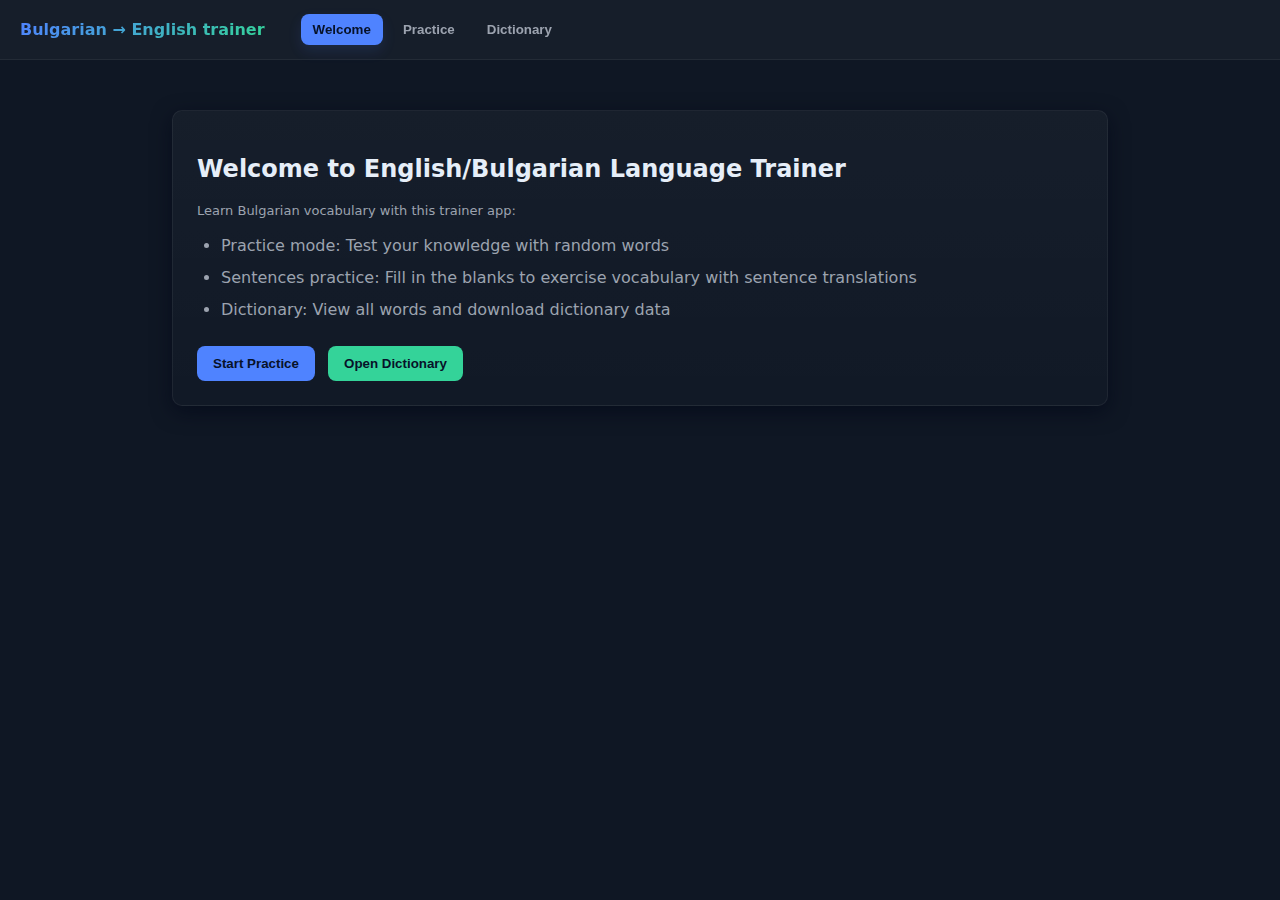
<file: index.html>
<!DOCTYPE html>
<html lang="en">
<head>
<meta charset="utf-8">
<meta name="viewport" content="width=device-width,initial-scale=1">
<title>Learn English (Bulgarian) - Small App</title>
<link rel="stylesheet" href="style.css">
</head>
<body>
  <header class="header">
    <div class="brand">Bulgarian → English trainer</div>
    <nav class="tabs">
      <button class="tab active" data-tab="welcome">Welcome</button>
      <button class="tab" onclick="location.href='practice.html'">Practice</button>
      <button class="tab" onclick="location.href='dictionary.html'">Dictionary</button>
    </nav>
  </header>

  <main class="container">
    <section id="welcome" class="card pane">
      <h2>Welcome to English/Bulgarian Language Trainer</h2>
      <p class="small-muted">Learn Bulgarian vocabulary with this trainer app:</p>
      <ul class="feature-list">
        <li>Practice mode: Test your knowledge with random words</li>
        <li>Sentences practice: Fill in the blanks to exercise vocabulary with sentence translations</li>
        <li>Dictionary: View all words and download dictionary data</li>
      </ul>
      <div class="welcome-actions">
        <button onclick="location.href='practice.html'" class="btn">Start Practice</button>
        <button onclick="location.href='dictionary.html'" class="btn btn-secondary">Open Dictionary</button>
      </div>
    </section>
  </main>

<script>
// App plan: load words.json -> intelligent word selection -> track statistics -> manage progress

const TABS = Array.from(document.querySelectorAll('.tab'));
const PANES = document.querySelectorAll('.pane');
function showTab(name){
  TABS.forEach(t=>t.classList.toggle('active', t.dataset.tab===name));
  PANES.forEach(p=>p.classList.toggle('active', p.id===name));
}
TABS.forEach(t=>t.addEventListener('click', ()=>showTab(t.dataset.tab)));

// Initialize the welcome tab on page load
showTab('welcome');
</script>
</body>
</html>
</file>
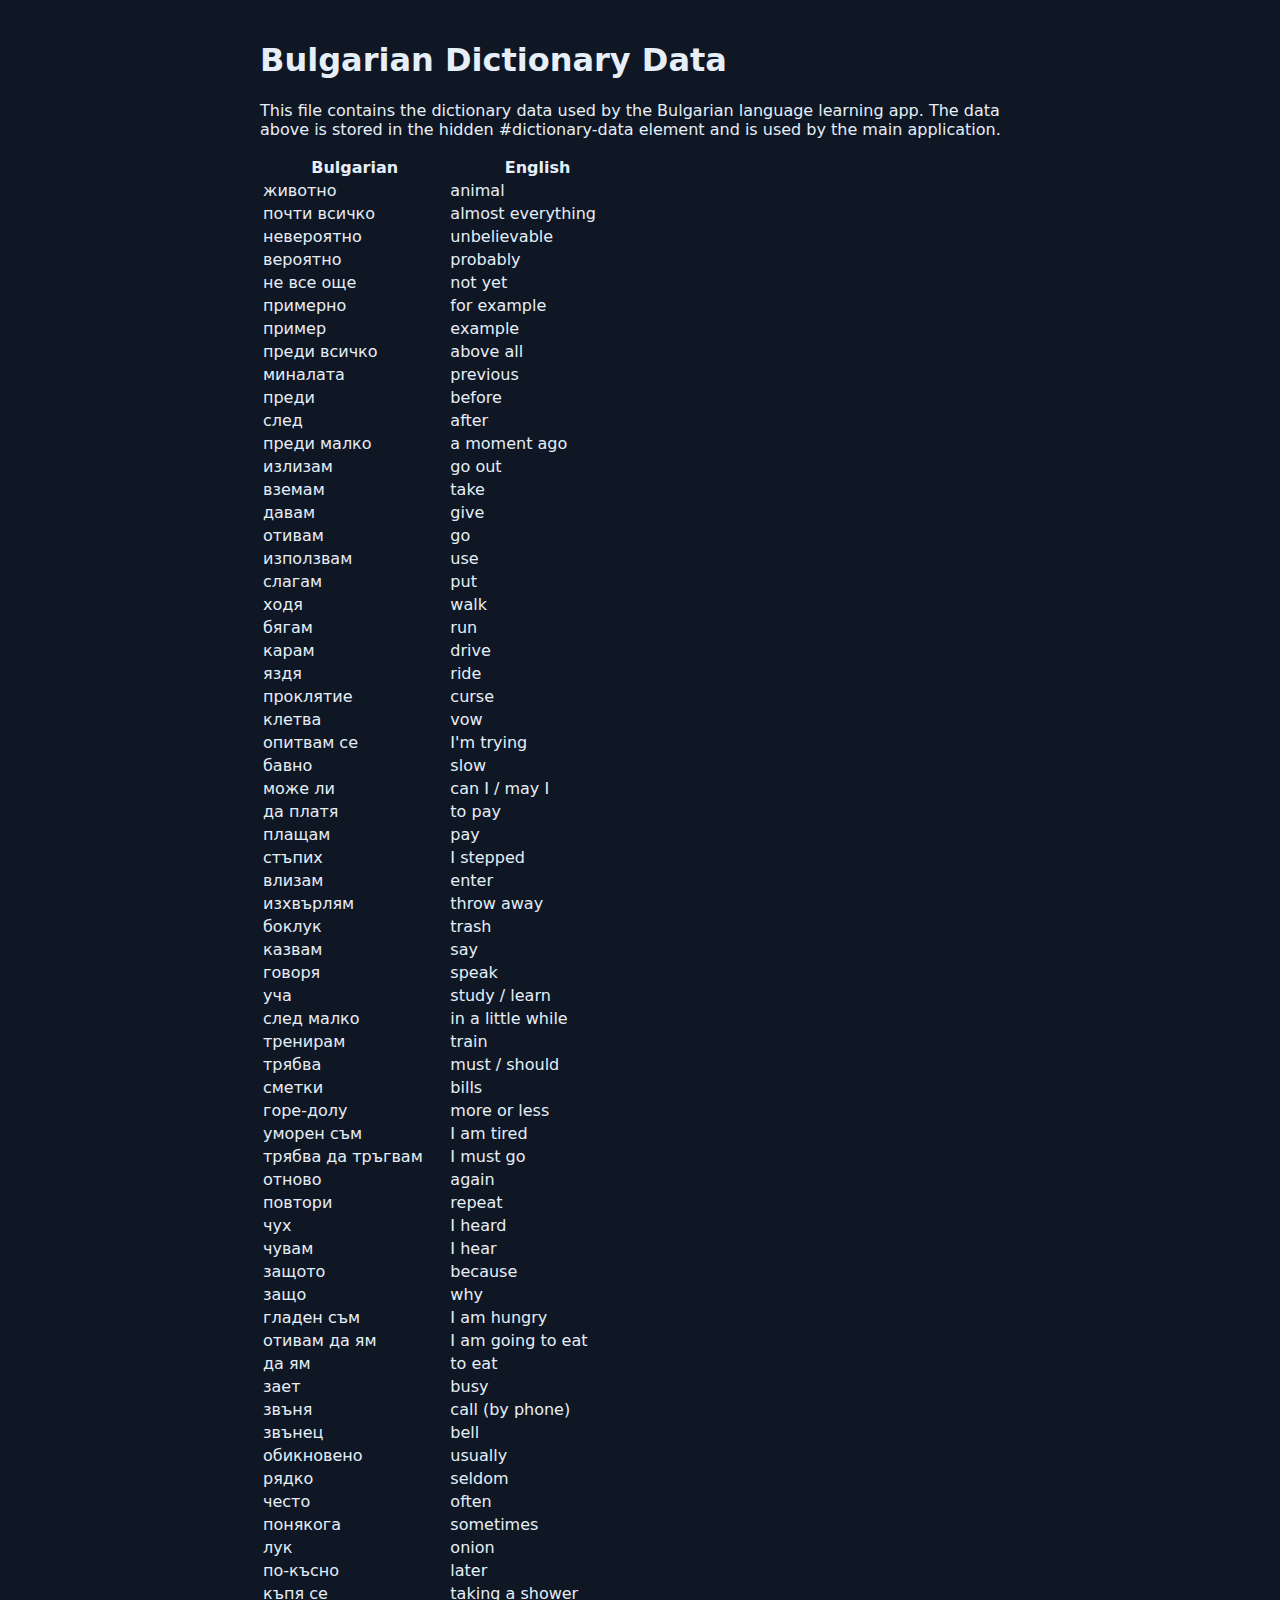
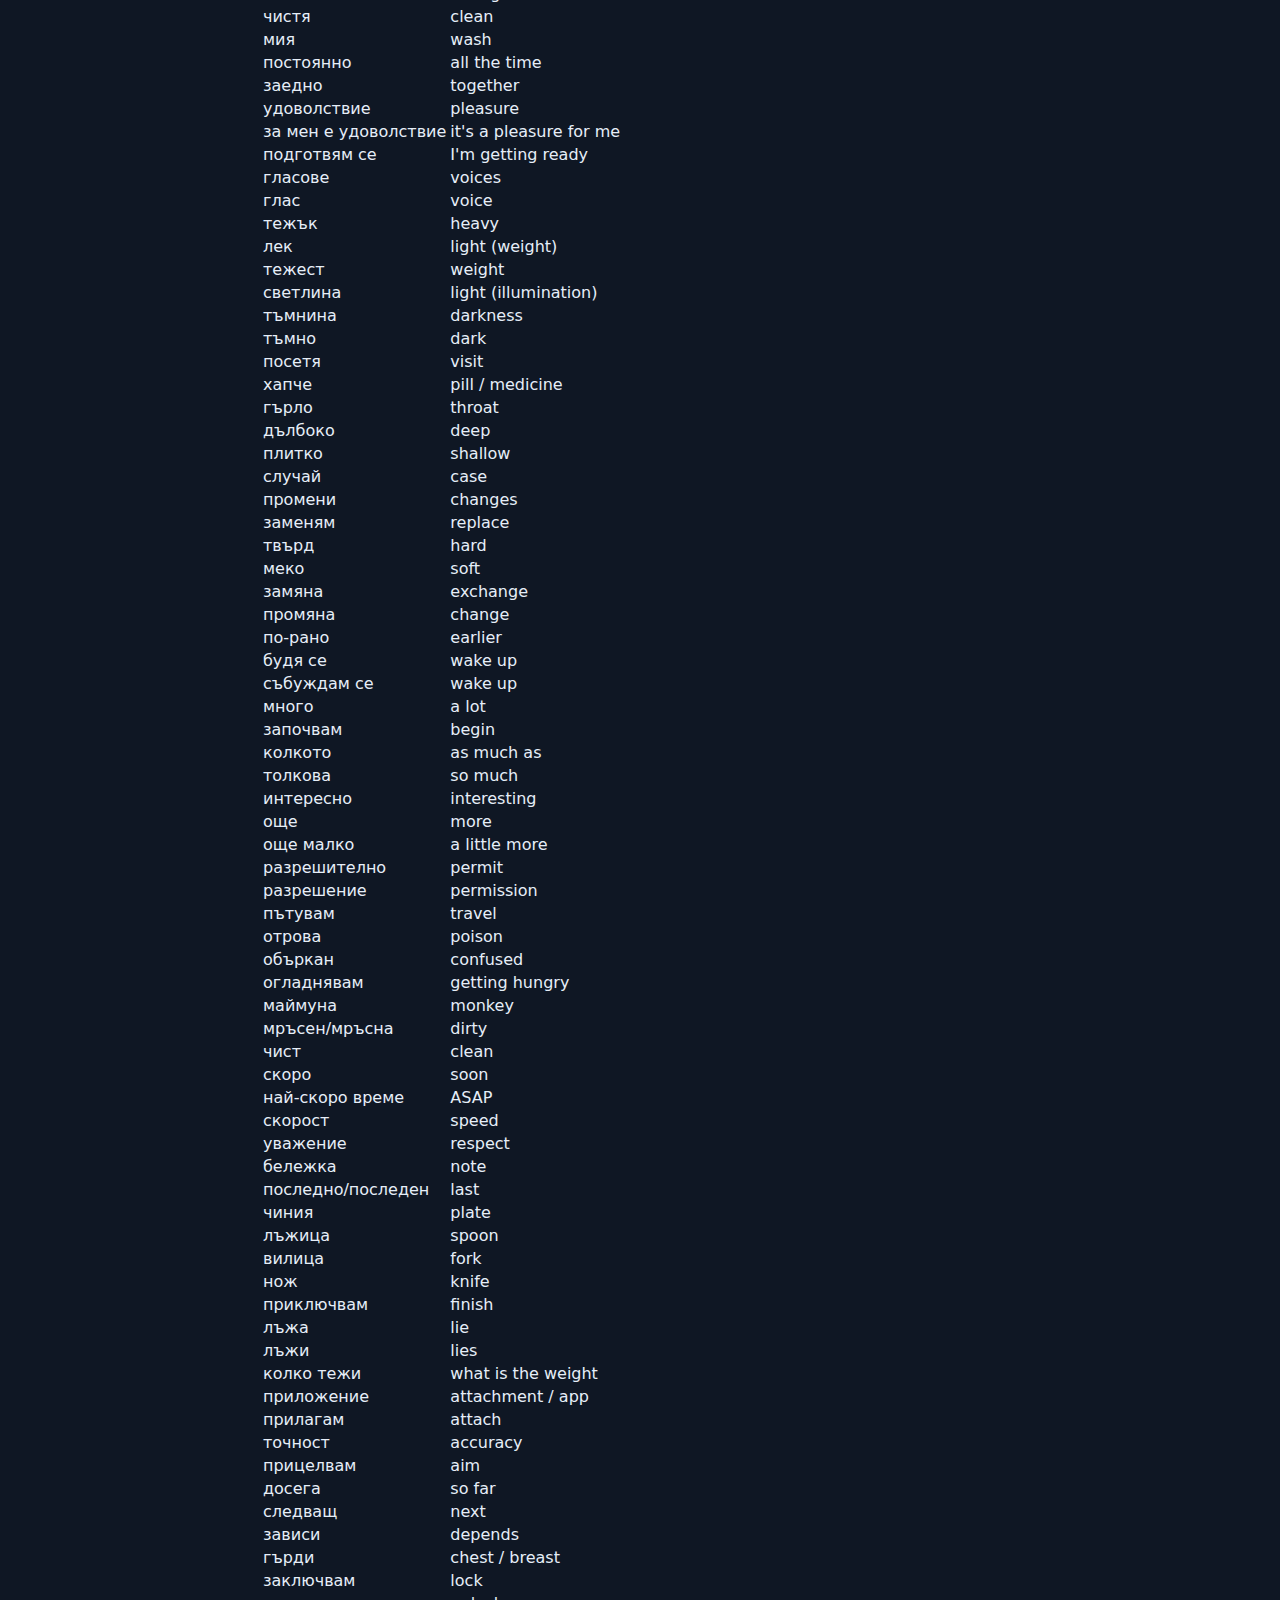
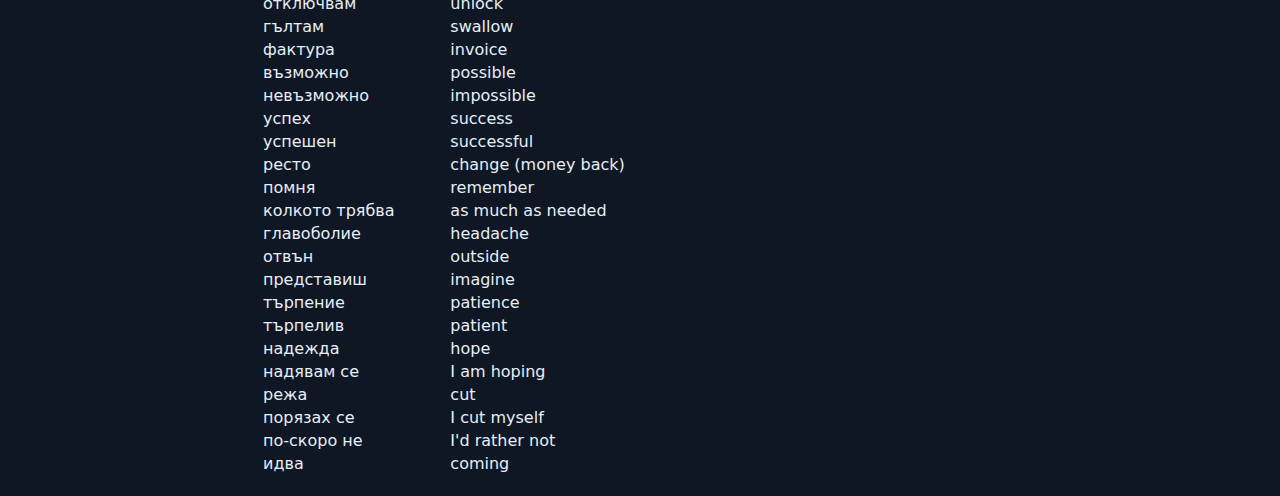
<file: data.html>
<!DOCTYPE html>
<html lang="en">
<head>
    <meta charset="UTF-8">
    <meta name="viewport" content="width=device-width, initial-scale=1.0">
    <title>Bulgarian Dictionary Data</title>
    <link rel="stylesheet" href="style.css">
</head>
<body class="data-page">
    <!-- This is the data that will be loaded by the app -->
    <div id="dictionary-data">
животно - animal
почти всичко - almost everything
невероятно - unbelievable
вероятно - probably
не все още - not yet
примерно - for example
пример - example
преди всичко - above all
миналата - previous
преди - before
след - after
преди малко - a moment ago
излизам - go out
вземам - take
давам - give
отивам - go
използвам - use
слагам - put
ходя - walk
бягам - run
карам - drive
яздя - ride
проклятие - curse
клетва - vow
опитвам се - I'm trying
бавнo - slow
може ли - can I / may I
да платя - to pay
плащам - pay
стъпих - I stepped
влизам - enter
изхвърлям - throw away
боклук - trash
казвам - say
говоря - speak
уча - study / learn
след малко - in a little while
тренирам - train
трябва - must / should
сметки - bills
горе-долу - more or less
уморен съм - I am tired
трябва да тръгвам - I must go
отново - again
повтори - repeat
чух - I heard
чувам - I hear
защото - because
защо - why
гладен съм - I am hungry
отивам да ям - I am going to eat
да ям - to eat
зает - busy
звъня - call (by phone)
звънец - bell
обикновено - usually
рядко - seldom
често - often
понякога - sometimes
лук - onion
по-късно - later
къпя се - taking a shower
чистя - clean
мия - wash
постоянно - all the time
заедно - together
удоволствие - pleasure
за мен е удоволствие - it's a pleasure for me
подготвям се - I'm getting ready
гласове - voices
глас - voice
тежък - heavy
лек - light (weight)
тежест - weight
светлина - light (illumination)
тъмнина - darkness
тъмно - dark
посетя - visit
хапче - pill / medicine
гърло - throat
дълбоко - deep
плитко - shallow
случай - case
промени - changes
заменям - replace
твърд - hard
меко - soft
замяна - exchange
промяна - change
по-рано - earlier
будя се - wake up
събуждам се - wake up
много - a lot
започвам - begin
колкото - as much as
толкова - so much
интересно - interesting
още - more
още малко - a little more
разрешително - permit
разрешение - permission
пътувам - travel
отрова - poison
объркан - confused
огладнявам - getting hungry
маймуна - monkey
мръсен/мръсна - dirty
чист - clean
скоро - soon
най-скоро време - ASAP
скорост - speed
уважение - respect
бележка - note
последно/последен - last
чиния - plate
лъжица - spoon
вилица - fork
нож - knife
приключвам - finish
лъжа - lie
лъжи - lies
колко тежи - what is the weight
приложение - attachment / app
прилагам - attach
точност - accuracy
прицелвам - aim
досега - so far
следващ - next
зависи - depends
гърди - chest / breast
заключвам - lock
отключвам - unlock
гълтам - swallow
фактура - invoice
възможно - possible
невъзможно - impossible
успех - success
успешен - successful
ресто - change (money back)
помня - remember
колкото трябва - as much as needed
главоболие - headache
отвън - outside
представиш - imagine
търпение - patience
търпелив - patient
надежда - hope
надявам се - I am hoping
режа - cut
порязах се - I cut myself
по-скоро не - I'd rather not
идва - coming

</div>

    <!-- Visual representation of the data -->
    <h1>Bulgarian Dictionary Data</h1>
    <p>This file contains the dictionary data used by the Bulgarian language learning app. The data above is stored in the hidden #dictionary-data element and is used by the main application.</p>
    
    <table id="word-table">
        <thead>
            <tr>
                <th>Bulgarian</th>
                <th>English</th>
            </tr>
        </thead>
        <tbody></tbody>
    </table>

    <script>
        // Display the data in the table
        const data = document.getElementById('dictionary-data').textContent;
        const tbody = document.querySelector('#word-table tbody');
        
        data.split('\n').forEach(line => {
            if (line.trim()) {
                const [bul, eng] = line.split(' - ').map(s => s.trim());
                const tr = document.createElement('tr');
                tr.innerHTML = `
                    <td>${bul}</td>
                    <td>${eng}</td>
                `;
                tbody.appendChild(tr);
            }
        });
    </script>
</body>
</html>
</file>
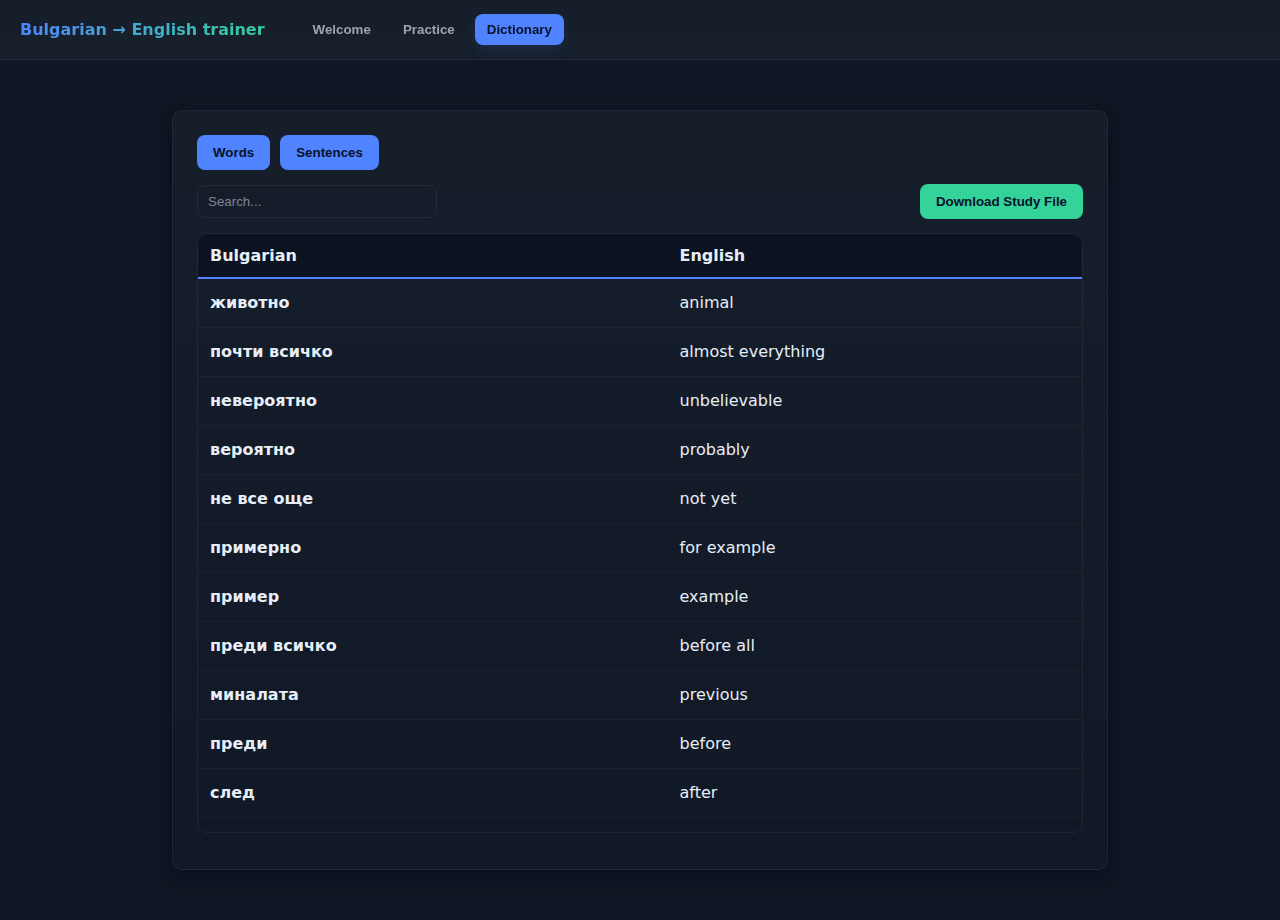
<file: dictionary.html>
<!DOCTYPE html>
<html lang="en">
<head>
    <meta charset="UTF-8">
    <meta name="viewport" content="width=device-width, initial-scale=1.0">
    <title>Dictionary — Bulgarian → English</title>
    <link rel="stylesheet" href="style.css">
</head>
<body>
    <header class="header">
        <div class="brand">Bulgarian → English trainer</div>
        <nav class="tabs">
            <button class="tab" onclick="location.href='index.html'">Welcome</button>
            <button class="tab" onclick="location.href='practice.html'">Practice</button>
            <button class="tab active">Dictionary</button>
        </nav>
    </header>

    <main class="container">
        <div class="card">
            <!-- Type selection buttons -->
            <div class="controls">
                <button id="words-btn" class="btn active">Words</button>
                <button id="sentences-btn" class="btn">Sentences</button>
            </div>

            <!-- Controls section - search and download on same line -->
            <div class="controls dictionary-controls">
                <input id="filter" class="input" placeholder="Search...">
                <button id="download-btn" class="btn btn-secondary">Download Study File</button>
            </div>

            <!-- Word list -->
            <div class="table-container">
                <table class="dictionary-table">
                    <thead>
                        <tr>
                            <th>Bulgarian</th>
                            <th>English</th>
                        </tr>
                    </thead>
                    <tbody id="dict-list"></tbody>
                </table>
            </div>
        </div>
    </main>

<script>
let words = []; // {id, bulgarian, english, stats}
let sentences = []; // {id, bulgarian, english}
let currentMode = 'words'; // 'words' or 'sentences'

// Load data from words.json and sentences.json
async function loadData() {
    try {
        // Load words
        const wordsResponse = await fetch('data/words.json');
        if (!wordsResponse.ok) throw new Error('Could not load words.json');
        const wordsData = await wordsResponse.json();
        words = wordsData.words || [];
        
        // Load additional words from localStorage (for backwards compatibility)
        const storedWords = localStorage.getItem('bulgarian-words');
        if (storedWords) {
            const additionalWords = JSON.parse(storedWords);
            
            // Convert old format to new format and add to words
            const newWords = additionalWords.map((word, index) => ({
                id: words.length + index + 1000, // Avoid ID conflicts
                bulgarian: word.bulgarian,
                english: word.english,
                stats: {
                    attempts: 0,
                    successes: 0,
                    lastShown: null,
                    successRate: 0
                }
            }));
            
            words = [...words, ...newWords];
            
            // Remove duplicates based on case-insensitive comparison
            const seen = new Set();
            words = words.filter(word => {
                const key = word.bulgarian.toLowerCase() + '|' + word.english.toLowerCase();
                if (seen.has(key)) return false;
                seen.add(key);
                return true;
            });
        }

        // Load sentences from sentence-practise.json
        const sentencesResponse = await fetch('data/sentence-practise.json');
        if (!sentencesResponse.ok) throw new Error('Could not load sentence-practise.json');
        const practiceSentences = await sentencesResponse.json();
        
        // Convert practice sentence format to dictionary format
        sentences = practiceSentences.map(sentence => ({
            id: sentence.id,
            bulgarian: sentence.question_bg.replace('____', sentence.answer),
            english: sentence.translation_en
        }));
        
        renderDictionary();
    } catch (err) {
        console.error('Loading failed:', err);
        
        // Fallback: load only from localStorage for words
        const storedWords = localStorage.getItem('bulgarian-words');
        if (storedWords) {
            words = JSON.parse(storedWords);
            renderDictionary();
        } else {
            alert('Failed to load dictionary data. Please make sure words.json and sentence-practise.json are available.');
        }
    }
}

// Render the dictionary table
function renderDictionary(filterText = '') {
    const dictList = document.getElementById('dict-list');
    let displayItems = currentMode === 'words' ? words : sentences;

    if (filterText) {
        const searchText = filterText.toLowerCase();
        displayItems = displayItems.filter(item => 
            item.bulgarian.toLowerCase().includes(searchText) ||
            item.english.toLowerCase().includes(searchText)
        );
    }
    
    dictList.innerHTML = displayItems
        .map(item => `
            <tr>
                <td>${item.bulgarian}</td>
                <td>${item.english}</td>
            </tr>
        `)
        .join('');
}

// Download study file
function downloadStudyFile() {
    const items = currentMode === 'words' ? words : sentences;
    if (items.length === 0) {
        alert(`No ${currentMode} available to download`);
        return;
    }

    // Create the content for the study file
    const content = items.map(item => `${item.bulgarian} - ${item.english}`).join('\n');

    // Create a blob with the content
    const blob = new Blob([content], { type: 'text/plain;charset=utf-8' });

    // Create a download link
    const link = document.createElement('a');
    link.href = URL.createObjectURL(blob);
    link.download = `bulgarian-study-${currentMode}.txt`;

    // Trigger the download
    document.body.appendChild(link);
    link.click();
    document.body.removeChild(link);

    // Clean up the URL object
    URL.revokeObjectURL(link.href);
}

// Event Listeners
document.getElementById('filter').addEventListener('input', (e) => {
    renderDictionary(e.target.value.trim());
});

document.getElementById('download-btn').addEventListener('click', () => {
    downloadStudyFile();
});

document.getElementById('words-btn').addEventListener('click', () => {
    currentMode = 'words';
    document.getElementById('words-btn').classList.add('active');
    document.getElementById('sentences-btn').classList.remove('active');
    document.getElementById('filter').placeholder = 'Search words...';
    renderDictionary();
});

document.getElementById('sentences-btn').addEventListener('click', () => {
    currentMode = 'sentences';
    document.getElementById('sentences-btn').classList.add('active');
    document.getElementById('words-btn').classList.remove('active');
    document.getElementById('filter').placeholder = 'Search sentences...';
    renderDictionary();
});

// Initialize
loadData();
</script>
</body>
</html>
</file>
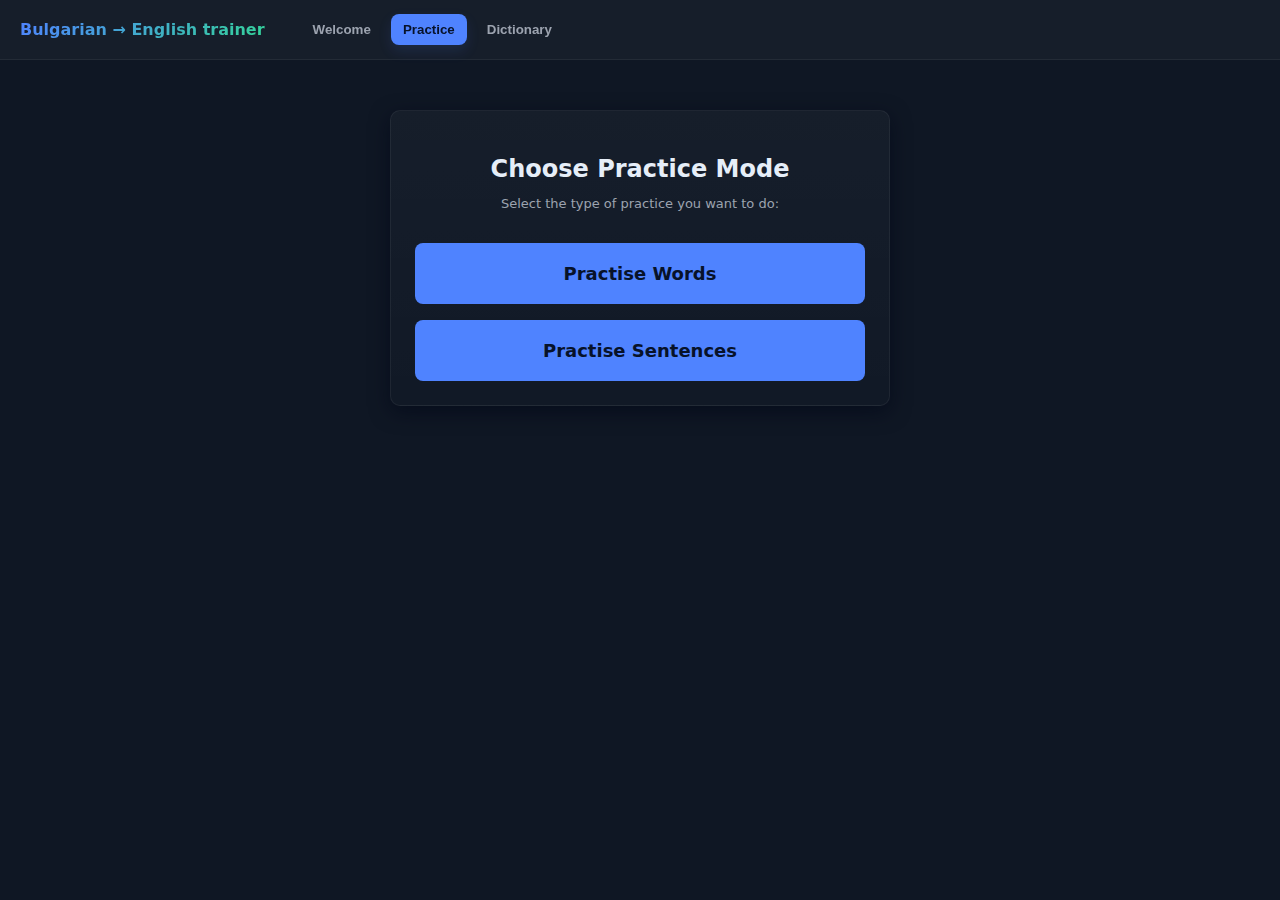
<file: practice.html>
<!DOCTYPE html>
<html lang="en">
<head>
<meta charset="utf-8">
<meta name="viewport" content="width=device-width,initial-scale=1">
<title>Practice — Bulgarian → English</title>
<link rel="stylesheet" href="style.css">
</head>
<body>
  <header class="header">
    <div class="brand">Bulgarian → English trainer</div>
    <nav class="tabs">
      <button class="tab" onclick="location.href='index.html'">Welcome</button>
      <button class="tab active">Practice</button>
      <button class="tab" onclick="location.href='dictionary.html'">Dictionary</button>
    </nav>
  </header>

  <main class="container">
    <!-- Landing Page -->
    <section id="practice-landing" class="card">
      <h2>Choose Practice Mode</h2>
      <p class="small-muted">Select the type of practice you want to do:</p>
      <div class="landing-buttons">
        <a href="word-practice.html" class="btn btn-large">Practise Words</a>
        <a href="sentence-practice.html" class="btn btn-large">Practise Sentences</a>
      </div>
    </section>
  </main>


</body>
</html>
</file>
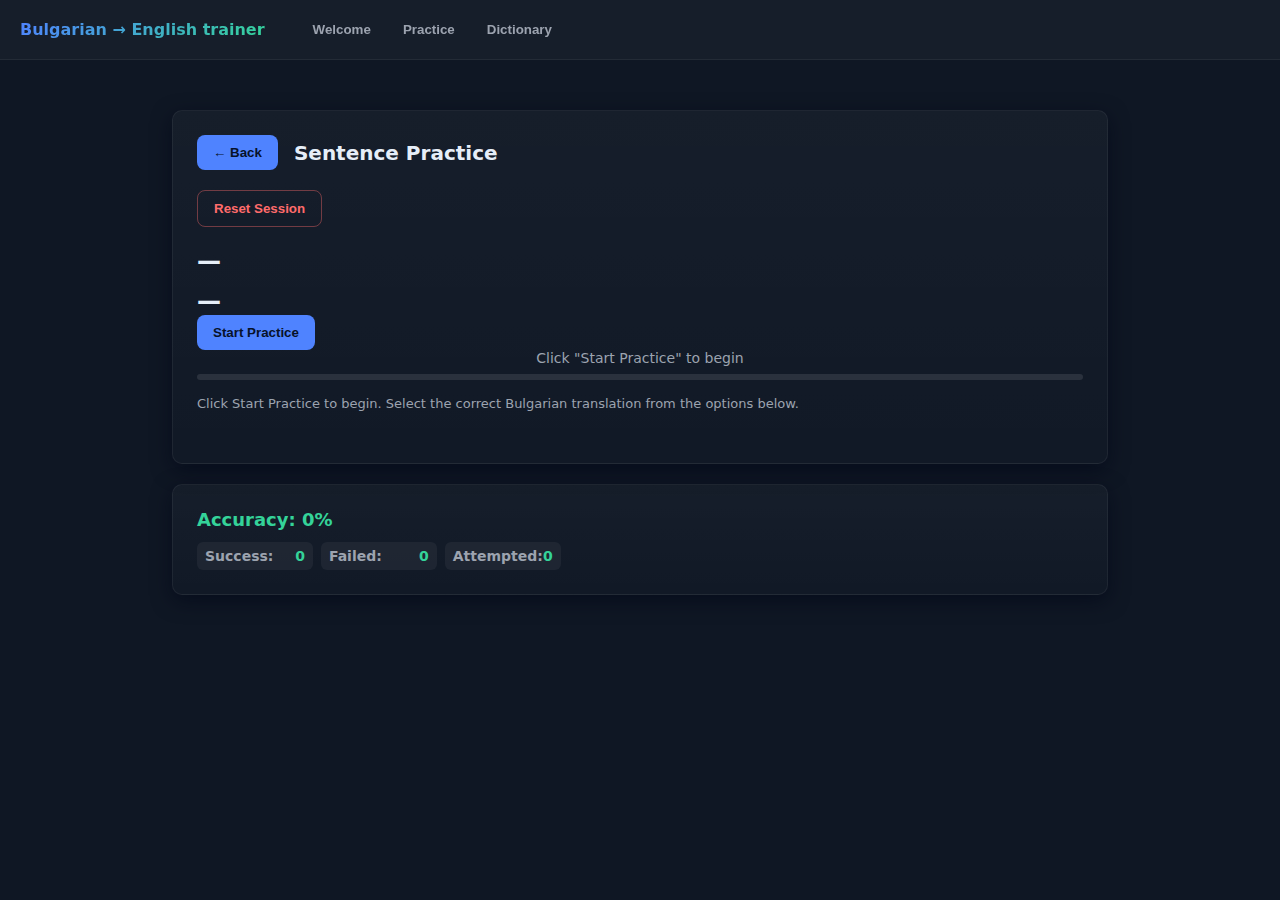
<file: sentence-practice.html>
<!DOCTYPE html>
<html lang="en">
<head>
<meta charset="utf-8">
<meta name="viewport" content="width=device-width,initial-scale=1">
<title>Sentence Practice — Bulgarian → English</title>
<link rel="stylesheet" href="style.css">
</head>
<body>
  <header class="header">
    <div class="brand">Bulgarian → English trainer</div>
    <nav class="tabs">
      <button class="tab" onclick="location.href='index.html'">Welcome</button>
      <button class="tab" onclick="location.href='practice.html'">Practice</button>
      <button class="tab" onclick="location.href='dictionary.html'">Dictionary</button>
    </nav>
  </header>

  <main class="container">
    <!-- Practice Interface -->
    <section id="practice-interface" class="card">
      <div class="practice-header">
        <button onclick="location.href='practice.html'" class="btn btn-ghost">← Back</button>
        <h3 id="practice-title">Sentence Practice</h3>
      </div>

      <div class="practice-controls">
        <button id="reset-session" class="btn btn-ghost">Reset Session</button>
      </div>
      
      <div class="practice-layout">
        <div>
          <div class="word-big" id="word-english">—</div>
          <div class="small-muted" id="word-bulgarian">—</div>
        </div>
        <div class="practice-actions">
          <button id="start-practice" class="btn">Start Practice</button>
        </div>
      </div>
      <div class="practice-help small-muted">Click Start Practice to begin. Select the correct Bulgarian translation from the options below.</div>
      <div id="feedback-message" class="feedback-message"></div>
    </section>

    <section class="card accuracy-section">
      <div class="accuracy-layout">
        <div class="accuracy-meter">
          <div class="accuracy-display">Accuracy: 0%</div>
          <div class="stats-details"></div>
        </div>
      </div>
    </section>

    <!-- Final Results Section -->
    <section class="card final-results" id="final-results" style="display: none;">
      <h2>Session Complete!</h2>
      <div class="results-summary">
        <div class="result-item">
          <span class="result-label">Total Sentences:</span>
          <span class="result-value" id="total-words">10</span>
        </div>
        <div class="result-item">
          <span class="result-label">Correct:</span>
          <span class="result-value" id="correct-count">0</span>
        </div>
        <div class="result-item">
          <span class="result-label">Incorrect:</span>
          <span class="result-value" id="incorrect-count">0</span>
        </div>
        <div class="result-item result-accuracy">
          <span class="result-label">Accuracy:</span>
          <span class="result-value" id="final-accuracy">0%</span>
        </div>
      </div>
      <div class="results-actions">
        <button id="start-new-session" class="btn">Start New Session</button>
        <button id="back-to-welcome" class="btn btn-secondary" onclick="location.href='index.html'">Back to Welcome</button>
      </div>
    </section>
  </main>

<script src="js/sentenceManager.js"></script>
<script src="js/uiManager.js"></script>
<script>
        // Initialize managers
        const sentenceManager = new SentenceManager();
        const uiManager = new UIManager();
        
        // Current sentence being tested
        let currentSentence = null;
        let currentPracticeMode = 'sentences'; // fixed to 'sentences'

        // Initialize the application
        async function initApp() {
            try {
                console.log('Starting sentence practice app initialization...');
                
                // Load sentences and words, initialize UI
                console.log('Loading sentenceManager...');
                await sentenceManager.loadSentences();
                console.log('Initializing UI...');
                uiManager.init();
                
                // Set up option callback
                uiManager.setOptionCallback((isCorrect) => {
                    handleSentenceResult(isCorrect);
                });
                
                // Update language button
                uiManager.updateLanguageToggleButton('sentences');
                
                // Setup event listeners
                console.log('Setting up event listeners...');
                setupEventListeners();
                
                // Start session
                console.log('Starting sentence session...');
                sentenceManager.startNewSession();
                resetToStart();
                
                console.log('Sentence practice app initialized successfully');
            } catch (error) {
                console.error('Error initializing sentence practice app:', error);
                alert('Error loading sentence practice: ' + error.message);
            }
        }

        // Setup event listeners
        function setupEventListeners() {
            // Start practice button
            document.getElementById('start-practice').addEventListener('click', showNextSentence);

            // Reset session button
            document.getElementById('reset-session').addEventListener('click', resetSession);

            // Start new session button
            document.getElementById('start-new-session').addEventListener('click', startNewSession);
        }

        // Show next sentence
        function showNextSentence() {
            // Check if session is complete
            if (sentenceManager.isSessionComplete()) {
                showFinalResults();
                return;
            }

            currentSentence = sentenceManager.getNextSentence();
            if (!currentSentence) {
                alert('No more sentences available! Start a new session.');
                return;
            }

            // Hide start button after first sentence
            const startBtn = document.getElementById('start-practice');
            if (startBtn && startBtn.style.display !== 'none') {
                startBtn.style.display = 'none';
            }

            // Start sentence reveal (no countdown)
            uiManager.startSentenceReveal(currentSentence, () => {
                // Ready for input
            });

            // Update stats display
            updateStatsDisplay();
        }

        // Handle sentence result
        function handleSentenceResult(success) {
            if (!currentSentence) return;

            // Record the attempt
            sentenceManager.recordSentenceAttempt(currentSentence.id, success);

            // Show feedback
            uiManager.showSentenceResult(success);

            // Clear options
            uiManager.clearSentenceOptions();

            // Update displays
            updateStatsDisplay();

            // Auto-advance to next sentence
            uiManager.autoAdvanceAfterAction(() => {
                showNextSentence();
            });
        }

        // Reset to start state
        function resetToStart() {
            // Hide final results, show practice sections
            document.getElementById('final-results').style.display = 'none';
            document.querySelector('.practice-layout').style.display = 'block';
            document.querySelector('.accuracy-section').style.display = 'block';

            // Reset UI
            document.getElementById('word-english').textContent = '—';
            document.getElementById('word-bulgarian').textContent = '—';
            currentSentence = null;

            // Show start button
            const startBtn = document.getElementById('start-practice');
            if (startBtn) {
                startBtn.style.display = 'inline-block';
            }

            // Reset stats display
            updateStatsDisplay();

        }

        // Update statistics display
        function updateStatsDisplay() {
            const stats = sentenceManager.getSessionStats();
            uiManager.updateStatsDisplay(stats);
        }

        // Reset session statistics
        function resetSession() {
            if (confirm('Reset current session? This will start a new session with a new sentence.')) {
                // Start new session
                sentenceManager.startNewSession();

                // Hide final results, show practice sections
                document.getElementById('final-results').style.display = 'none';
                document.querySelector('.practice-layout').style.display = 'block';
                document.querySelector('.accuracy-section').style.display = 'block';

                // Reset UI
                document.getElementById('word-english').textContent = '—';
                document.getElementById('word-bulgarian').textContent = '—';
                currentSentence = null;

                // Reset stats display
                updateStatsDisplay();

                // Immediately start with first sentence
                showNextSentence();
            }
        }

        // Show final results
        function showFinalResults() {
            const results = sentenceManager.getFinalResults();
            if (!results) return;

            // Hide practice sections
            document.querySelector('.practice-layout').style.display = 'none';
            document.querySelector('.accuracy-section').style.display = 'none';

            // Show final results
            const finalResultsSection = document.getElementById('final-results');
            finalResultsSection.style.display = 'block';

            // Update results display
            document.getElementById('total-words').textContent = results.totalSentences;
            document.getElementById('correct-count').textContent = results.correct;
            document.getElementById('incorrect-count').textContent = results.incorrect;
            document.getElementById('final-accuracy').textContent = results.accuracy + '%';
        }

        // Start a new session
        function startNewSession() {
            try {
                // Start new session
                sentenceManager.startNewSession();

                // Hide final results, show practice sections
                document.getElementById('final-results').style.display = 'none';
                document.querySelector('.practice-layout').style.display = 'block';
                document.querySelector('.accuracy-section').style.display = 'block';

                // Reset UI
                document.getElementById('word-english').textContent = '—';
                document.getElementById('word-bulgarian').textContent = '—';
                currentSentence = null;

                // Show start button
                const startBtn = document.getElementById('start-practice');
                if (startBtn) {
                    startBtn.style.display = 'inline-block';
                }

                // Reset stats display
                updateStatsDisplay();

            } catch (error) {
                alert('Error starting new session: ' + error.message);
            }
        }

        // Initialize app when page loads
        document.addEventListener('DOMContentLoaded', initApp);
    </script>
</body>
</html>
</file>
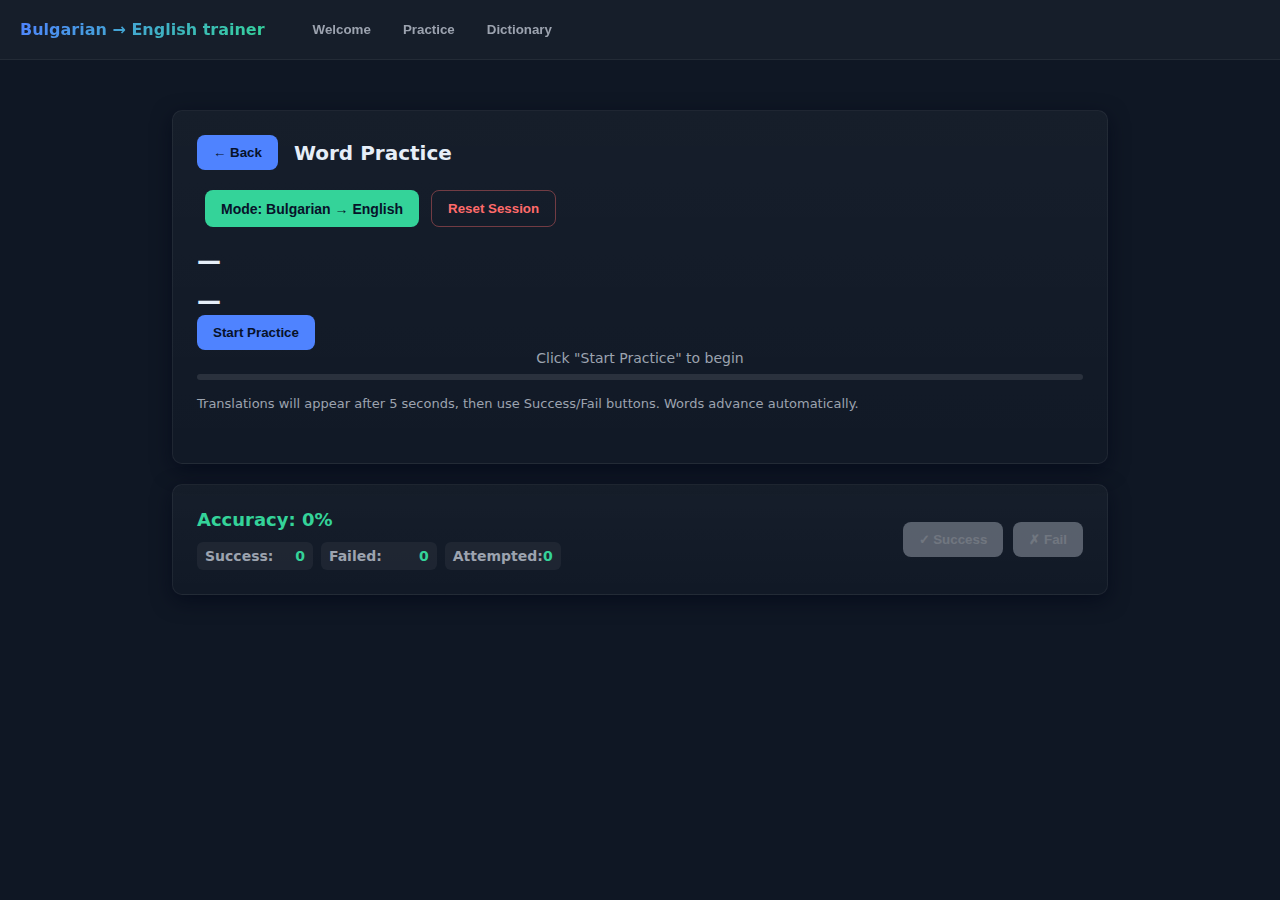
<file: word-practice.html>
<!DOCTYPE html>
<html lang="en">
<head>
<meta charset="utf-8">
<meta name="viewport" content="width=device-width,initial-scale=1">
<title>Word Practice — Bulgarian → English</title>
<link rel="stylesheet" href="style.css">
</head>
<body>
  <header class="header">
    <div class="brand">Bulgarian → English trainer</div>
    <nav class="tabs">
      <button class="tab" onclick="location.href='index.html'">Welcome</button>
      <button class="tab" onclick="location.href='practice.html'">Practice</button>
      <button class="tab" onclick="location.href='dictionary.html'">Dictionary</button>
    </nav>
  </header>

  <main class="container">
    <!-- Practice Interface -->
    <section id="practice-interface" class="card">
      <div class="practice-header">
        <button onclick="location.href='practice.html'" class="btn btn-ghost">← Back</button>
        <h3 id="practice-title">Word Practice</h3>
      </div>

      <div class="practice-controls">
        <button id="language-toggle" class="btn btn-secondary">Mode: Bulgarian → English</button>
        <button id="reset-session" class="btn btn-ghost">Reset Session</button>
      </div>
      
      <div class="practice-layout">
        <div>
          <div class="word-big" id="word-english">—</div>
          <div class="small-muted" id="word-bulgarian">—</div>
        </div>
        <div class="practice-actions">
          <button id="start-practice" class="btn">Start Practice</button>
        </div>
      </div>
      <div class="practice-help small-muted">Translations will appear after 5 seconds, then use Success/Fail buttons. Words advance automatically.</div>
      <div id="feedback-message" class="feedback-message"></div>
    </section>

    <section class="card accuracy-section">
      <div class="accuracy-layout">
        <div class="accuracy-meter">
          <div class="accuracy-display">Accuracy: 0%</div>
          <div class="stats-details"></div>
        </div>
        <div class="feedback-buttons">
          <button id="success-btn" class="btn success-btn" disabled>✓ Success</button>
          <button id="fail-btn" class="btn fail-btn" disabled>✗ Fail</button>
        </div>
      </div>
    </section>

    <!-- Final Results Section -->
    <section class="card final-results" id="final-results" style="display: none;">
      <h2>Session Complete!</h2>
      <div class="results-summary">
        <div class="result-item">
          <span class="result-label">Total Words:</span>
          <span class="result-value" id="total-words">65</span>
        </div>
        <div class="result-item">
          <span class="result-label">Correct:</span>
          <span class="result-value" id="correct-count">0</span>
        </div>
        <div class="result-item">
          <span class="result-label">Incorrect:</span>
          <span class="result-value" id="incorrect-count">0</span>
        </div>
        <div class="result-item result-accuracy">
          <span class="result-label">Accuracy:</span>
          <span class="result-value" id="final-accuracy">0%</span>
        </div>
      </div>
      <div class="results-actions">
        <button id="start-new-session" class="btn">Start New Session</button>
        <button id="back-to-welcome" class="btn btn-secondary" onclick="location.href='index.html'">Back to Welcome</button>
      </div>
    </section>
  </main>

<script src="js/wordManager.js"></script>
<script src="js/uiManager.js"></script>
<script>
        // Initialize managers
        const wordManager = new WordManager();
        const uiManager = new UIManager();
        
        // Current word being tested
        let currentWord = null;
        let isWaitingForReveal = false;
        let currentPracticeMode = 'words'; // fixed to 'words'

        // Initialize the application
        async function initApp() {
            try {
                console.log('Starting word practice app initialization...');
                
                // Load words, initialize UI
                console.log('Loading wordManager...');
                await wordManager.loadWords();
                console.log('Initializing UI...');
                uiManager.init();
                
                // Setup event listeners
                console.log('Setting up event listeners...');
                setupEventListeners();
                
                // Start session
                console.log('Starting word session...');
                wordManager.startNewSession();
                resetToStart();
                
                console.log('Word practice app initialized successfully');
            } catch (error) {
                console.error('Error initializing word practice app:', error);
                alert('Error loading word practice: ' + error.message);
            }
        }

        // Setup event listeners
        function setupEventListeners() {
            // Start practice button
            document.getElementById('start-practice').addEventListener('click', showNextWord);

            // Language toggle button
            document.getElementById('language-toggle').addEventListener('click', () => {
                if (isWaitingForReveal) return; // Prevent toggle during reveal animation
                uiManager.toggleLanguageMode();
            });

            // Reset session button
            document.getElementById('reset-session').addEventListener('click', resetSession);

            // Success button
            document.getElementById('success-btn').addEventListener('click', () => {
                handleWordResult(true);
            });

            // Fail button
            document.getElementById('fail-btn').addEventListener('click', () => {
                handleWordResult(false);
            });

            // Start new session button
            document.getElementById('start-new-session').addEventListener('click', startNewSession);
        }

        // Show next word with intelligent selection
        function showNextWord() {
            if (isWaitingForReveal) return;
            
            // Check if session is complete
            if (wordManager.isSessionComplete()) {
                showFinalResults();
                return;
            }
            
            currentWord = wordManager.getNextWord();
            if (!currentWord) {
                alert('No more words available! Start a new session.');
                return;
            }

            // Hide start button after first word
            const startBtn = document.getElementById('start-practice');
            if (startBtn && startBtn.style.display !== 'none') {
                startBtn.style.display = 'none';
            }

            isWaitingForReveal = true;
            setLanguageToggleEnabled(false); // Disable language toggle during animation
            
            // Start word reveal process
            uiManager.startWordReveal(currentWord, () => {
                isWaitingForReveal = false;
                setLanguageToggleEnabled(true); // Re-enable language toggle
            });

            // Update stats display
            updateStatsDisplay();
        }

        // Handle word result (success/fail)
        function handleWordResult(success) {
            if (!currentWord) return;
            
            // If clicked early (before reveal), stop the timer and reveal the word
            if (isWaitingForReveal) {
                uiManager.stopProgressAnimation();
                uiManager.displayWord(currentWord, true); // Reveal the translation
                isWaitingForReveal = false;
                setLanguageToggleEnabled(true); // Re-enable language toggle
            }

            // Record the attempt
            wordManager.recordWordAttempt(currentWord.id, success);

            // Show feedback
            if (success) {
                uiManager.showSuccessFeedback();
            } else {
                uiManager.showFailureFeedback();
            }

            // Update displays
            updateStatsDisplay();

            // Auto-advance to next word
            uiManager.autoAdvanceAfterAction(() => {
                showNextWord();
            });
        }

        // Reset to start state
        function resetToStart() {
            // Hide final results, show practice sections
            document.getElementById('final-results').style.display = 'none';
            document.querySelector('.practice-layout').style.display = 'block';
            document.querySelector('.accuracy-section').style.display = 'block';

            // Reset UI
            document.getElementById('word-english').textContent = '—';
            document.getElementById('word-bulgarian').textContent = '—';
            currentWord = null;
            isWaitingForReveal = false;

            // Show start button
            const startBtn = document.getElementById('start-practice');
            if (startBtn) {
                startBtn.style.display = 'inline-block';
            }

            // Reset stats display
            updateStatsDisplay();

            // Re-enable language toggle
            setLanguageToggleEnabled(true);

            // Disable action buttons
            uiManager.setActionButtonsEnabled(false);
        }

        // Update statistics display
        function updateStatsDisplay() {
            const stats = wordManager.getSessionStats();
            uiManager.updateStatsDisplay(stats);
        }

        // Control language toggle button state
        function setLanguageToggleEnabled(enabled) {
            const toggleBtn = document.getElementById('language-toggle');
            if (toggleBtn) {
                toggleBtn.disabled = !enabled;
                toggleBtn.style.opacity = enabled ? '1' : '0.6';
            }
        }

        // Reset session statistics
        function resetSession() {
            if (confirm('Reset current session? This will start a new session with 65 random words.')) {
                startNewSession();
            }
        }

        // Show final results
        function showFinalResults() {
            const results = wordManager.getFinalResults();
            if (!results) return;

            // Hide practice sections
            document.querySelector('.practice-layout').style.display = 'none';
            document.querySelector('.accuracy-section').style.display = 'none';

            // Show final results
            const finalResultsSection = document.getElementById('final-results');
            finalResultsSection.style.display = 'block';

            // Update results display
            document.getElementById('total-words').textContent = results.totalWords;
            document.getElementById('correct-count').textContent = results.correct;
            document.getElementById('incorrect-count').textContent = results.incorrect;
            document.getElementById('final-accuracy').textContent = results.accuracy + '%';

            // Stop any ongoing animations
            uiManager.stopProgressAnimation();
            isWaitingForReveal = false;
            setLanguageToggleEnabled(false);
        }

        // Start a new session
        function startNewSession() {
            try {
                // Start new session
                wordManager.startNewSession();

                // Hide final results, show practice sections
                document.getElementById('final-results').style.display = 'none';
                document.querySelector('.practice-layout').style.display = 'block';
                document.querySelector('.accuracy-section').style.display = 'block';

                // Reset UI
                document.getElementById('word-english').textContent = '—';
                document.getElementById('word-bulgarian').textContent = '—';
                currentWord = null;
                isWaitingForReveal = false;

                // Show start button
                const startBtn = document.getElementById('start-practice');
                if (startBtn) {
                    startBtn.style.display = 'inline-block';
                }

                // Reset stats display
                updateStatsDisplay();

                // Re-enable language toggle
                setLanguageToggleEnabled(true);

                // Disable action buttons
                uiManager.setActionButtonsEnabled(false);

            } catch (error) {
                alert('Error starting new session: ' + error.message);
            }
        }

        // Initialize app when page loads
        document.addEventListener('DOMContentLoaded', initApp);
    </script>
</body>
</html>
</file>
<file: style.css>
:root{
	--bg:#0f1724; /* dark blue-gray */
	--card:#0b1220; /* almost black card */
	--accent:#4f83ff; /* lighter blue */
	--accent-2:#34d399; /* green */
	--muted:#9ca3af; /* muted gray */
	--surface-shadow: 0 6px 20px rgba(2,6,23,0.6);
	--radius:10px;
}

*{box-sizing:border-box}
body{
	font-family: Inter, ui-sans-serif, system-ui, -apple-system, "Segoe UI", Roboto, "Helvetica Neue", Arial;
	background:var(--bg);
	color:#e6eef8;
	margin:0;
	-webkit-font-smoothing:antialiased;
}

.header{
	background:rgba(255,255,255,0.03);
	backdrop-filter: blur(12px);
	-webkit-backdrop-filter: blur(12px);
	display:flex;
	align-items:center;
	gap:16px;
	padding:14px 20px;
	position: sticky;
	top: 0;
	z-index: 100;
	border-bottom: 1px solid rgba(255,255,255,0.06);
}
.brand{
	font-weight:700;
	font-size:16px;
	background: linear-gradient(135deg, var(--accent), var(--accent-2));
	-webkit-background-clip: text;
	background-clip: text;
	color: transparent;
}

.tabs{margin-left:20px;display:flex;gap:8px}
.tab{
	background:transparent;border:none;padding:8px 12px;border-radius:8px;cursor:pointer;font-weight:600;color:var(--muted)
}
.tab:hover{background:rgba(79,131,255,0.08)}
.tab.active{background:var(--accent);color:#071229;box-shadow:0 6px 14px rgba(79,131,255,0.12)}

.container{padding:22px;max-width:980px;margin:28px auto}
.card{
    background:linear-gradient(180deg, rgba(255,255,255,0.03), rgba(255,255,255,0.01));
    padding:24px;
    border-radius:var(--radius);
    box-shadow:var(--surface-shadow);
    border: 1px solid rgba(255,255,255,0.06);
    transition: transform 0.2s ease, box-shadow 0.2s ease;
}
.card:hover {
    transform: translateY(-2px);
    box-shadow: 0 8px 30px rgba(2,6,23,0.8);
}

.controls{display:flex;gap:10px;align-items:center;margin-bottom:14px}
.search-controls{margin-top: 16px}
.download-controls{margin-top: 16px; justify-content: flex-end}
.dictionary-controls{margin-top: 16px; justify-content: space-between; align-items: center}
.btn{
    background:var(--accent);
    color:#071229;
    border:none;
    padding:10px 16px;
    border-radius:8px;
    cursor:pointer;
    font-weight:600;
    transition: all 0.2s ease;
}
.btn:hover {
    transform: translateY(-1px);
    box-shadow: 0 4px 12px rgba(79,131,255,0.2);
}
.btn:active {
    transform: translateY(0);
}
.btn.secondary{
    background:var(--accent-2);
    color:#071229;
}
.btn.ghost{
    background:transparent;
    border:1px solid rgba(255,255,255,0.1);
    color:var(--accent);
}
.btn.ghost:hover {
    background:rgba(79,131,255,0.1);
    border-color:var(--accent);
}

.input{padding:8px 10px;border:1px solid rgba(255,255,255,0.06);border-radius:8px;width:240px;background:transparent;color:inherit}
.input::placeholder{color:rgba(230,238,248,0.5)}
.input:focus{outline:none;box-shadow:0 6px 18px rgba(79,131,255,0.08);border-color:var(--accent)}

.word-big{font-size:28px;font-weight:700}
.small-muted{color:var(--muted);font-size:13px}

/* Make all words same size for better readability */
.word-big {
    font-size: 24px;
    font-weight: 600;
    margin-bottom: 8px;
}

#word-bulgarian {
    font-size: 24px;
    font-weight: 600;
    margin-top: 12px;
    color: inherit;
}

/* Dictionary table styles */
.dictionary-table td {
    font-size: 16px;
    line-height: 1.5;
}

.dictionary-table td:first-child {
    font-weight: 600;
}

.table-container {
    max-height: 600px; /* Increased to show ~15 words */
    overflow: auto;
    border-radius: var(--radius);
    border: 1px solid rgba(255,255,255,0.06);
    margin: 12px 0;
}

.dictionary-table {
    width: 100%;
    border-collapse: collapse;
    background: transparent;
}

.dictionary-table th {
    position: sticky;
    top: 0;
    background: var(--card);
    border-bottom: 2px solid var(--accent);
    padding: 12px;
    text-align: left;
    font-weight: 600;
}

.dictionary-table td {
    padding: 12px;
    border-bottom: 1px solid rgba(255,255,255,0.03);
}

.dictionary-table tr:hover {
    background: rgba(255,255,255,0.02);
}

/* Data page specific styles */
.data-page {
    max-width: 800px;
    margin: 0 auto;
    padding: 20px;
}

#dictionary-data {
    white-space: pre-line;
    display: none;
}

/* Welcome section styles */
.welcome-actions {
    margin-top: 24px;
}

.btn-secondary {
    background: var(--accent-2);
    margin-left: 8px;
}

.feature-list {
    margin: 16px 0;
    padding-left: 24px;
    color: var(--muted);
}

.feature-list li {
    margin: 8px 0;
    line-height: 1.5;
}

/* Dictionary section styles */
.dictionary-controls {
    margin-top: 12px;
}

.footer{max-width:980px;margin:20px auto;color:var(--muted);font-size:13px;text-align:center}

/* Practice page styles */
.practice-layout {
    display: flex;
    align-items: center;
    gap: 16px;
}

.practice-actions {
    margin-left: auto;
}

.practice-help {
    margin-top: 14px;
}

/* Accuracy section styles */
.accuracy-section {
    margin-top: 20px;
}

.accuracy-layout {
    display: flex;
    align-items: center;
    justify-content: space-between;
    gap: 16px;
}

.accuracy-meter {
    font-size: 18px;
    font-weight: 600;
}

.accuracy-display {
    color: var(--accent-2);
}

.feedback-buttons {
    display: flex;
    gap: 10px;
}

.success-btn {
    background: var(--accent-2);
}

.fail-btn {
    background: #ff6b6b;
    color: #071229;
}

/* Failed words section */
.failed-words-section {
    margin-top: 20px;
    border-top: 1px solid rgba(255,255,255,0.1);
    padding-top: 16px;
}

.failed-words-section h3 {
    margin: 0 0 12px 0;
    font-size: 16px;
    color: var(--accent-2);
}

#failed-words-list {
    width: 100%;
    min-height: 100px;
    background: rgba(255,255,255,0.05);
    border: 1px solid rgba(255,255,255,0.1);
    border-radius: 8px;
    color: inherit;
    padding: 8px;
    font-family: inherit;
    font-size: 14px;
    resize: vertical;
    margin-bottom: 12px;
}

#failed-words-list:focus {
    outline: none;
    border-color: var(--accent);
}

/* Responsive styles */
@media (max-width:720px){
    .header {
        padding: 10px 12px;
        flex-wrap: wrap;
        gap: 12px;
    }
    
    .brand {
        font-size: 14px;
    }
    
    .tabs { 
        display: flex;
        flex-wrap: wrap;
        margin-left: 0;
        gap: 6px;
        overflow-x: auto;
        -webkit-overflow-scrolling: touch;
        scrollbar-width: none; /* Hide scrollbar on Firefox */
        -ms-overflow-style: none; /* Hide scrollbar on IE/Edge */
    }
    
    .tabs::-webkit-scrollbar {
        display: none; /* Hide scrollbar on Webkit browsers */
    }
    
    .tab {
        padding: 6px 10px;
        font-size: 14px;
    }
    
    .container { 
        padding: 12px;
        margin: 14px auto;
    }
    
    .card {
        padding: 16px;
    }
    
    .input { 
        width: 100%;
        max-width: 280px;
    }
    
    .controls { 
        flex-wrap: wrap;
        gap: 8px;
    }
    
    .btn {
        padding: 12px 16px;
        font-size: 16px; /* Prevent zoom on iOS */
        min-height: 44px; /* Touch target size */
    }
    
    .practice-layout {
        flex-direction: column;
        align-items: stretch;
        gap: 12px;
        text-align: center;
    }
    
    .practice-actions {
        margin-left: 0;
    }
    
    .accuracy-layout {
        flex-direction: column;
        align-items: stretch;
        gap: 12px;
    }
    
    .feedback-buttons {
        flex-direction: column;
        gap: 8px;
    }
    
    .feedback-buttons .btn {
        width: 100%;
    }
    
    .stats-details {
        grid-template-columns: 1fr;
        gap: 6px;
    }
    
    .word-big, #word-bulgarian {
        font-size: 20px;
    }
    
    .table-container {
        max-height: 400px;
        overflow-x: auto; /* Allow horizontal scroll on mobile */
        -webkit-overflow-scrolling: touch; /* Smooth scrolling on iOS */
    }
    
    .dictionary-table th,
    .dictionary-table td {
        padding: 8px 6px;
        font-size: 14px;
    }
    
    .dictionary-controls {
        flex-direction: column;
        align-items: stretch;
        gap: 12px;
    }
    
    .search-controls,
    .download-controls {
        justify-content: center;
    }
    
    #language-toggle {
        min-width: auto;
        width: 100%;
    }
    
    .practice-controls {
        flex-direction: column;
        align-items: stretch;
    }
    
    .practice-controls .btn {
        width: 100%;
    }
}

/* Tablet and medium mobile screens */
@media (max-width: 720px) and (min-width: 481px) {
    .btn-large {
        padding: 18px 28px;
        font-size: 17px;
    }
    
    .results-summary {
        grid-template-columns: repeat(2, 1fr);
        gap: 14px;
    }
    
    .option-btn {
        font-size: 17px;
        padding: 15px 18px;
        min-height: 55px;
    }
    
    .landing-buttons {
        gap: 14px;
    }
}

/* Extra small screens */
@media (max-width: 480px) {
    .container {
        padding: 8px;
        margin: 8px auto;
    }
    
    .card {
        padding: 12px;
    }
    
    .header {
        padding: 8px 10px;
    }
    
    .word-big, #word-bulgarian {
        font-size: 18px;
    }
    
    .btn {
        padding: 14px 18px;
        font-size: 16px;
    }
    
    .btn-large {
        padding: 16px 24px;
        font-size: 16px;
    }
    
    .results-summary {
        grid-template-columns: 1fr;
        gap: 12px;
    }
    
    .result-item {
        padding: 12px;
        text-align: center;
    }
    
    .result-value {
        font-size: 20px;
    }
    
    .option-btn {
        font-size: 16px;
        padding: 14px 16px;
        min-height: 50px;
    }
    
    .landing-buttons {
        gap: 12px;
    }
    
    .feature-list {
        padding-left: 16px;
        margin: 12px 0;
    }
    
    .practice-header {
        gap: 12px;
        margin-bottom: 16px;
    }
    
    .final-results h2 {
        font-size: 20px;
        margin-bottom: 16px;
    }
}

/* Pane visibility for tabs */
.pane {
    display: none;
}

.pane.active {
    display: block;
}

/* Practice controls */
.practice-controls {
    display: flex;
    gap: 12px;
    margin-bottom: 20px;
    flex-wrap: wrap;
}

/* Progress bar styles */
.progress-container {
    margin-bottom: 16px;
}

.progress-text {
    font-size: 14px;
    color: var(--muted);
    margin-bottom: 8px;
    text-align: center;
}

.progress-bar {
    height: 6px;
    background: rgba(255,255,255,0.1);
    border-radius: 3px;
    overflow: hidden;
}

.progress-fill {
    height: 100%;
    background: linear-gradient(90deg, var(--accent), var(--accent-2));
    width: 0%;
    transition: none;
    border-radius: 3px;
}

/* Stats details */
.stats-details {
    display: grid;
    grid-template-columns: repeat(3, 1fr);
    gap: 8px;
    margin-top: 12px;
}

.stat-item {
    display: flex;
    justify-content: space-between;
    padding: 6px 8px;
    background: rgba(255,255,255,0.05);
    border-radius: 6px;
    font-size: 14px;
}

.stat-label {
    color: var(--muted);
}

.stat-value {
    color: var(--accent-2);
    font-weight: 600;
}

/* Feedback message */
.feedback-message {
    text-align: center;
    padding: 8px;
    margin-top: 12px;
    border-radius: 6px;
    font-weight: 600;
    opacity: 0;
    transition: opacity 0.3s ease;
}

.feedback-message.success {
    background: rgba(52, 211, 153, 0.1);
    border: 1px solid rgba(52, 211, 153, 0.3);
    color: var(--accent-2);
}

.feedback-message.failure {
    background: rgba(239, 68, 68, 0.1);
    border: 1px solid rgba(239, 68, 68, 0.3);
    color: #fca5a5;
}

/* Enhanced button styles */
.success-btn {
    background: var(--accent-2) !important;
    color: #0f1724 !important;
}

.success-btn:hover:not(:disabled) {
    background: #2dd4aa !important;
}

.fail-btn {
    background: #ef4444 !important;
    color: white !important;
}

.fail-btn:hover:not(:disabled) {
    background: #dc2626 !important;
}

.btn:disabled {
    opacity: 0.5;
    cursor: not-allowed;
    background: var(--muted) !important;
    color: rgba(255,255,255,0.5) !important;
}

/* Language toggle button */
#language-toggle {
    min-width: 200px;
    font-size: 14px;
}

/* Reset button */
#reset-session {
    color: #ff6b6b;
    background: transparent;
    border: 1px solid rgba(255, 107, 107, 0.4);
    font-weight: 600;
}

#reset-session:hover {
    background: rgba(255, 107, 107, 0.1);
    color: #ff5252;
    border-color: rgba(255, 107, 107, 0.6);
}

/* Final Results Section */
.final-results {
    text-align: center;
}

.final-results h2 {
    color: var(--accent);
    margin-bottom: 20px;
    font-size: 24px;
}

.results-summary {
    display: grid;
    grid-template-columns: repeat(auto-fit, minmax(150px, 1fr));
    gap: 16px;
    margin-bottom: 24px;
}

.result-item {
    background: rgba(255, 255, 255, 0.05);
    padding: 16px;
    border-radius: var(--radius);
    border: 1px solid rgba(255, 255, 255, 0.1);
}

.result-label {
    display: block;
    font-size: 14px;
    color: var(--muted);
    margin-bottom: 4px;
}

.result-value {
    display: block;
    font-size: 24px;
    font-weight: 700;
    color: var(--accent);
}

.result-accuracy .result-value {
    color: var(--accent-2);
}

.results-actions {
    display: flex;
    gap: 12px;
    justify-content: center;
    flex-wrap: wrap;
}

/* Practice landing page */
#practice-landing {
    text-align: center;
    max-width: 500px;
    margin: 0 auto;
}

#practice-landing h2 {
    margin-bottom: 8px;
}

.landing-buttons {
    display: flex;
    flex-direction: column;
    gap: 16px;
    margin-top: 32px;
}

.landing-buttons a {
    text-decoration: none;
}

.btn-large {
    padding: 20px 32px;
    font-size: 18px;
    font-weight: 600;
}

.practice-header {
    display: flex;
    align-items: center;
    gap: 16px;
    margin-bottom: 20px;
}

#practice-title {
    margin: 0;
    font-size: 20px;
}

/* Sentence practice options */
.sentence-options {
    display: flex;
    flex-direction: column;
    gap: 12px;
    margin-top: 20px;
}

.option-btn {
    background: rgba(255, 255, 255, 0.05);
    border: 2px solid rgba(255, 255, 255, 0.1);
    color: #e6eef8;
    padding: 16px 20px;
    border-radius: 12px;
    cursor: pointer;
    font-size: 18px;
    font-weight: 600;
    text-align: left;
    transition: all 0.2s ease;
    min-height: 60px;
    display: flex;
    align-items: center;
}

.option-btn:hover {
    background: rgba(79, 131, 255, 0.1);
    border-color: rgba(79, 131, 255, 0.3);
    transform: translateY(-2px);
}

.option-btn.correct {
    background: rgba(52, 211, 153, 0.2);
    border-color: var(--accent-2);
    color: var(--accent-2);
}

.option-btn.incorrect {
    background: rgba(239, 68, 68, 0.2);
    border-color: #ef4444;
    color: #ef4444;
}

.option-btn:disabled {
    cursor: not-allowed;
    opacity: 0.6;
}
</file>
